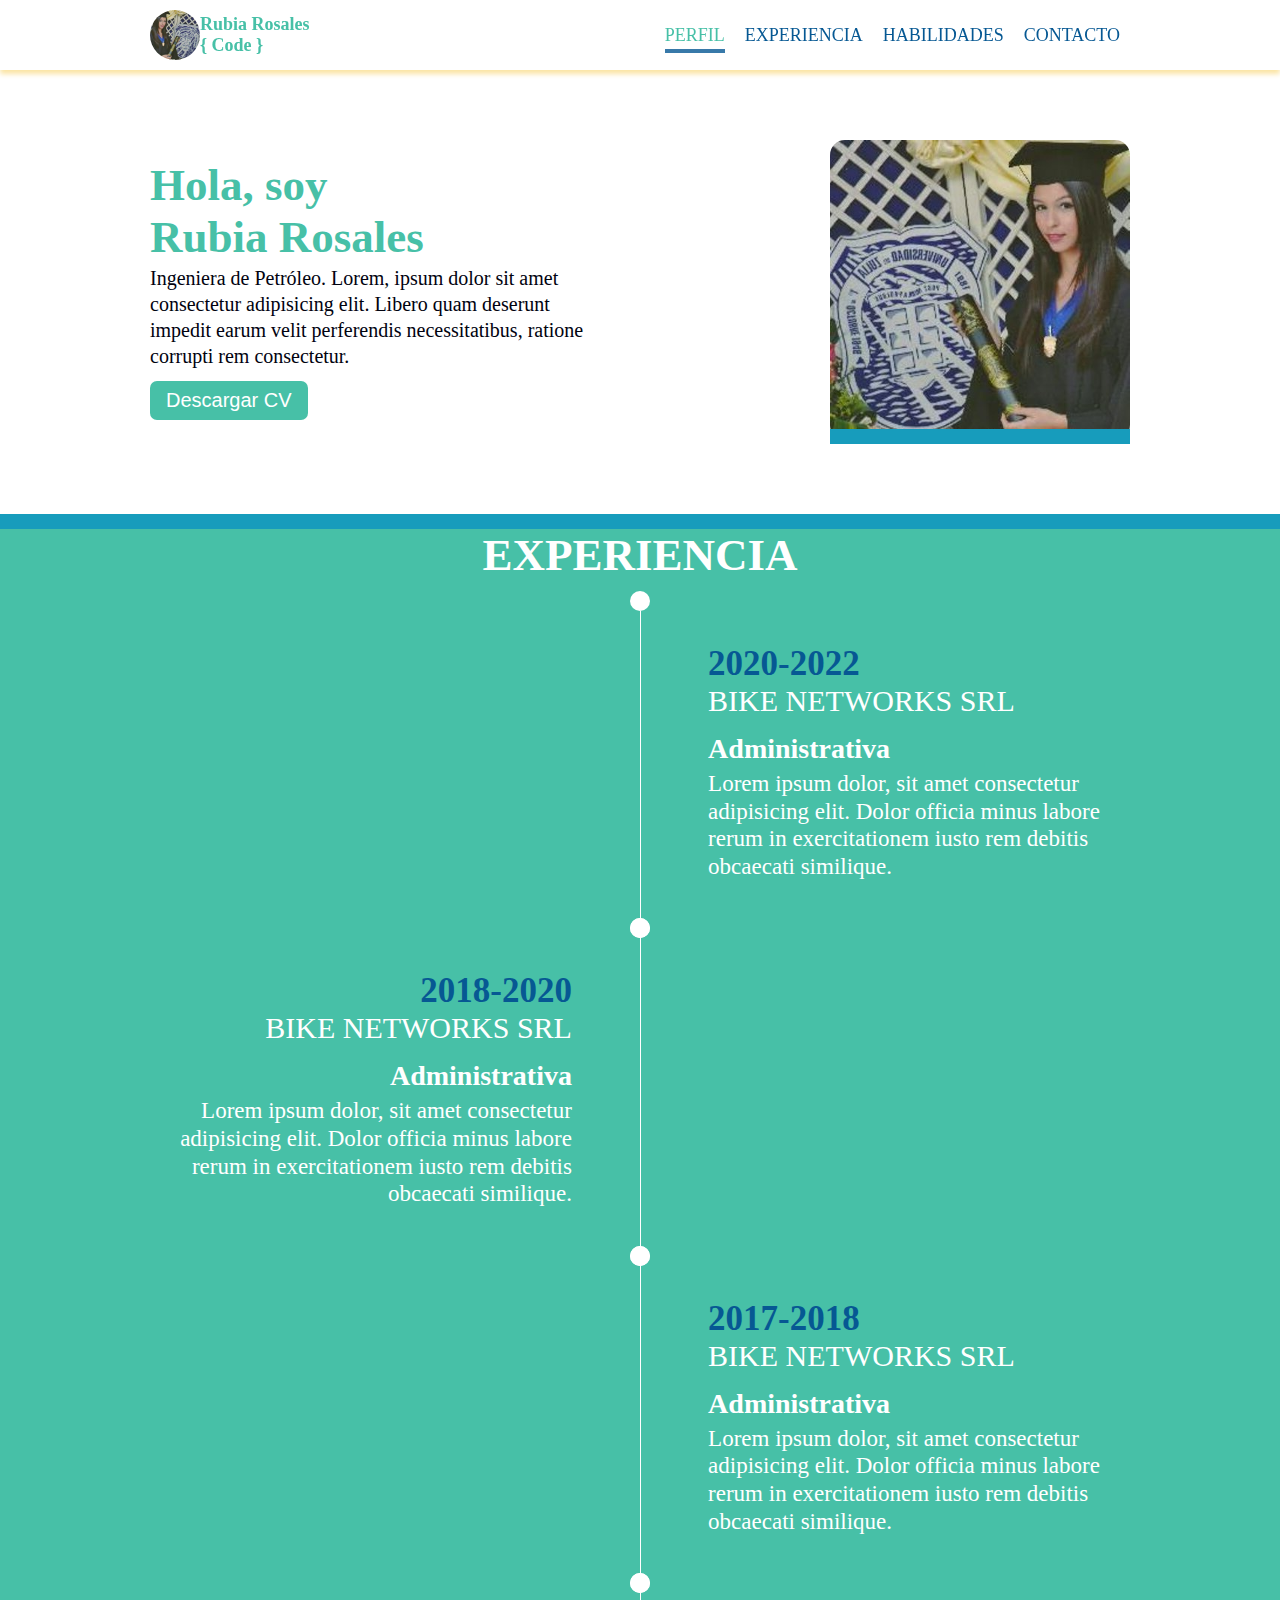
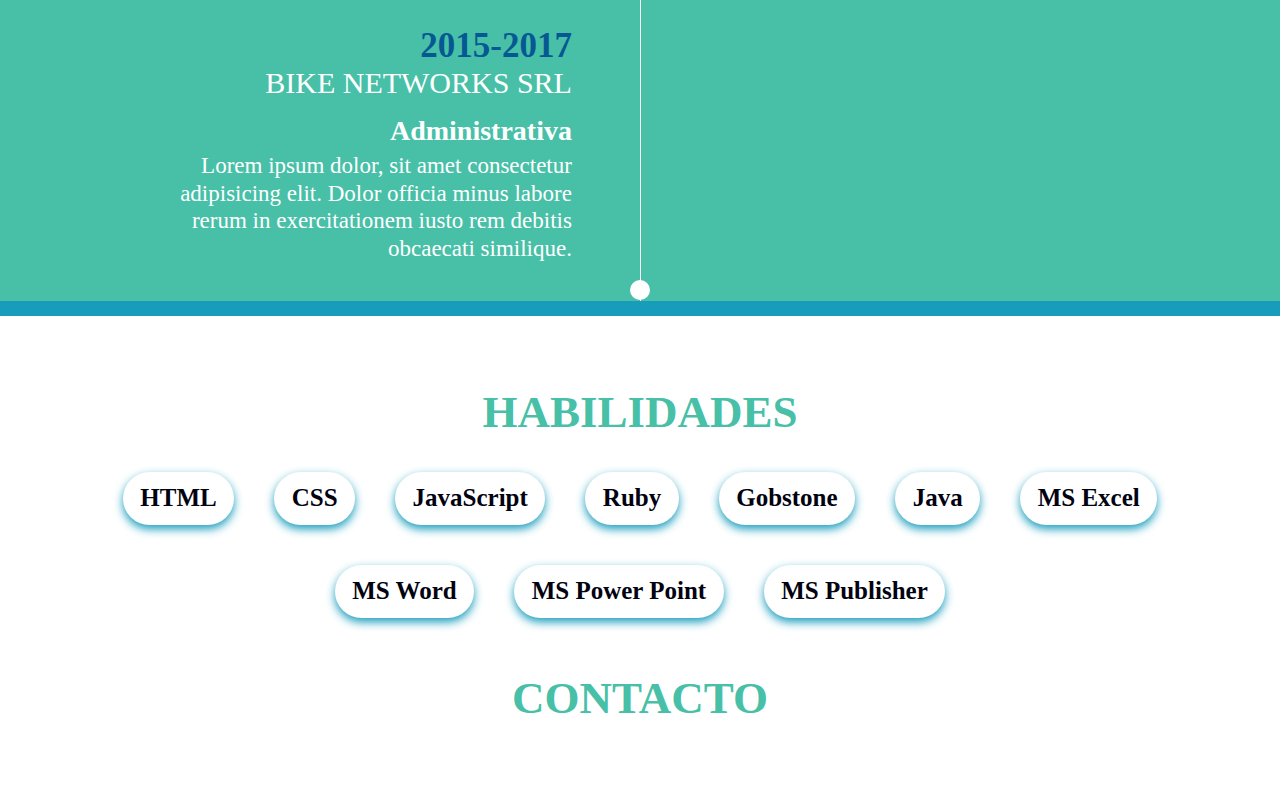
<file: index.html>
<!DOCTYPE html>
<html lang="es">

<head>
    <meta charset="UTF-8">
    <meta http-equiv="X-UA-Compatible" content="IE=edge">
    <meta name="viewport" content="width=device-width, initial-scale=1.0">
    <title>Mi curriculum vitae</title>
    <link rel="stylesheet" href="css/main.css">
    <link rel="preconnect" href="https://fonts.googleapis.com">
    <link rel="preconnect" href="https://fonts.gstatic.com" crossorigin>
    <link href="https://fonts.googleapis.com/css2?family=Arima+Madurai:wght@100&family=Bad+Script&display=swap" rel="stylesheet">
    <script defer src="js/app.js"></script>
</head>

<body>
    <header class="topheader">
        <nav class="topnav">
            <a href="#" class="logo">
                <img height="50" width="50" src="img/rrosales_400x400.jpeg" alt="Rubia Rosales" />
                <div>Rubia Rosales <br> { Code }</div>
            </a>
            <button class="open-menu" aria-label="Abrir Menú">
                <img src="img/barras.svg" alt="abrir menú" width=30rem height=30rem>
            </button>
            <ul class="menu">
                <button class="close-menu" aria-label="Cerrar Menú">
                    <img src="img/cerrar.svg" alt="cerrar menú" width=30rem height=30rem>
                </button>                
                <li><a href="#profile" class="selected">Perfil</a></li>
                <li><a href="#experiences">Experiencia</a></li>
                <li><a href="#skills">Habilidades</a></li>
                <li><a href="#contact">Contacto</a></li>
            </ul>
        </nav>
    </header>
    <div class="horizontal-padding vertical-padding"> 
        <section class="profile" id="profile">
            <div class="profile-info">
                <h1 class="profile-title">Hola, soy <br/>Rubia Rosales</h1>
              
                <p class="profile-details">Ingeniera de Petróleo. Lorem, ipsum dolor sit amet consectetur adipisicing elit. Libero quam deserunt impedit earum velit perferendis necessitatibus, ratione corrupti rem consectetur.</p>

                <button class="profile-btn">
                    Descargar CV
                </button>
            </div>
            <div class="profile-img-section">
                <img src="img/rrosales_400x400.jpeg" alt="Foto de Rubia Rosales" class="profile-img">
                <div class="profile-img-line"></div>
            </div>
        
        </section>
    </div>
    <section class="experiences" id="experiences">
    <div class="wave"></div>
    <div class="experiences-body">
        <h2 class="experience-title">Experiencia</h2>
        <div class="experience-grid">
            <div class="empty"></div>
            <div class="line"></div>
            <div class="experience">
                <div class="experience-date">2020-2022</div>
                <div class="experience-company">Bike Networks SRL</div>
                <div class="experience-position">Administrativa</div>
                <div class="experience-description">Lorem ipsum dolor, sit amet consectetur adipisicing elit. Dolor officia minus labore rerum in exercitationem iusto rem debitis obcaecati similique.</div>
            </div>
            <div class="experience experience_left">
                <div class="experience-date">2018-2020</div>
                <div class="experience-company">Bike Networks SRL</div>
                <div class="experience-position">Administrativa</div>
                <div class="experience-description">Lorem ipsum dolor, sit amet consectetur adipisicing elit. Dolor officia minus labore rerum in exercitationem iusto rem debitis obcaecati similique.</div>
            </div>
            <div class="line"></div>
            <div class="empty"></div>
            <div class="empty"></div>
            <div class="line"></div>
            <div class="experience">
                <div class="experience-date">2017-2018</div>
                <div class="experience-company">Bike Networks SRL</div>
                <div class="experience-position">Administrativa</div>
                <div class="experience-description">Lorem ipsum dolor, sit amet consectetur adipisicing elit. Dolor officia minus labore rerum in exercitationem iusto rem debitis obcaecati similique.</div>
            </div>
            <div class="experience experience_left">
                <div class="experience-date">2015-2017</div>
                <div class="experience-company">Bike Networks SRL</div>
                <div class="experience-position">Administrativa</div>
                <div class="experience-description">Lorem ipsum dolor, sit amet consectetur adipisicing elit. Dolor officia minus labore rerum in exercitationem iusto rem debitis obcaecati similique.</div>
            </div>
            <div class="line last-line"></div>
            <div class="empty"></div>
        </div>
    </div>
    <div  class="wave wave-bottom"></div>

    </section>
    <div class="horizontal-padding vertical-padding"> 
        <section class="Skills" id="skills">
            <h2 class="skills-title">Habilidades</h2>
            <ul class="skills-list">
                <li class="skills-skill">HTML</li>
                <li class="skills-skill">CSS</li>
                <li class="skills-skill">JavaScript</li>
                <li class="skills-skill">Ruby</li>
                <li class="skills-skill">Gobstone</li>
                <li class="skills-skill">Java</li>
                <li class="skills-skill">MS Excel</li>
                <li class="skills-skill">MS Word</li>
                <li class="skills-skill">MS Power Point</li>
                <li class="skills-skill">MS Publisher</li>
            </ul>

        </section>
        <section class="contact" id="contact">
            <h2 class="contact-title">Contacto</h2>
        </section>
    </div>
</body>

</html>
</file>
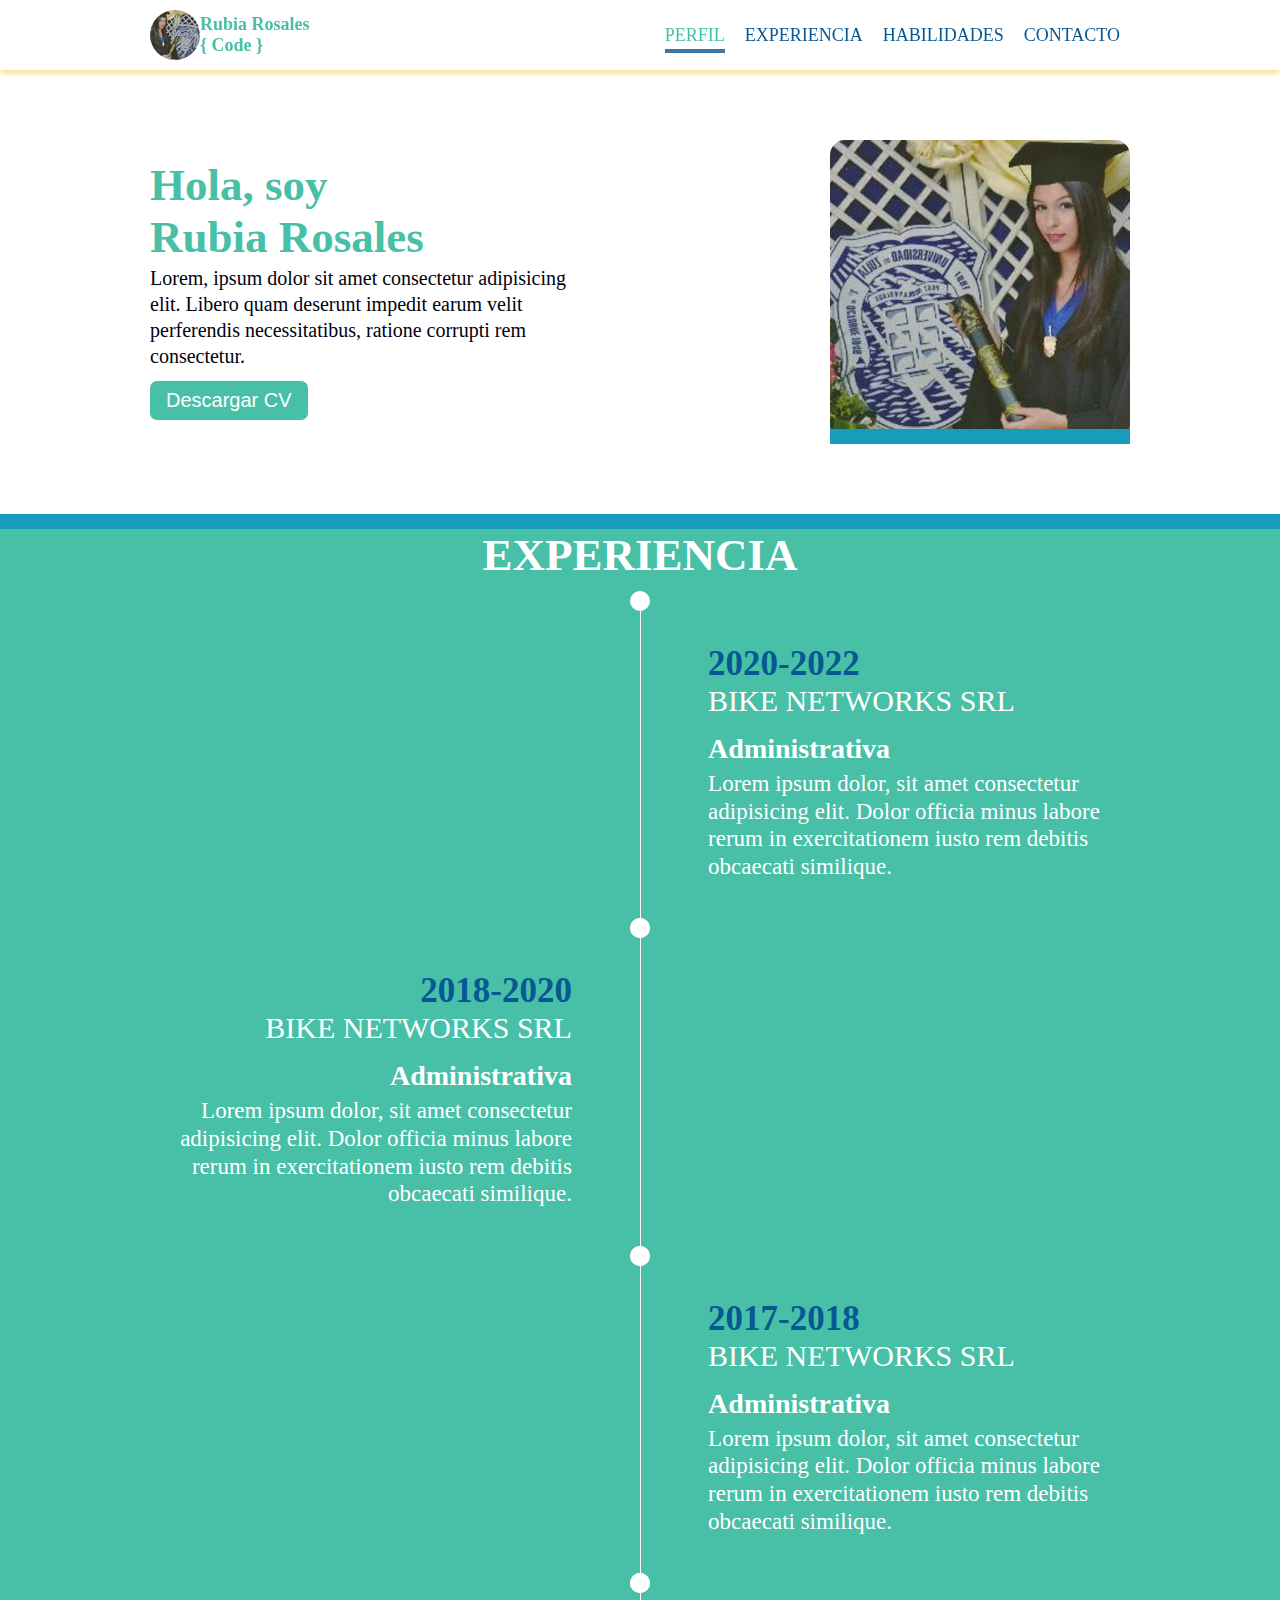
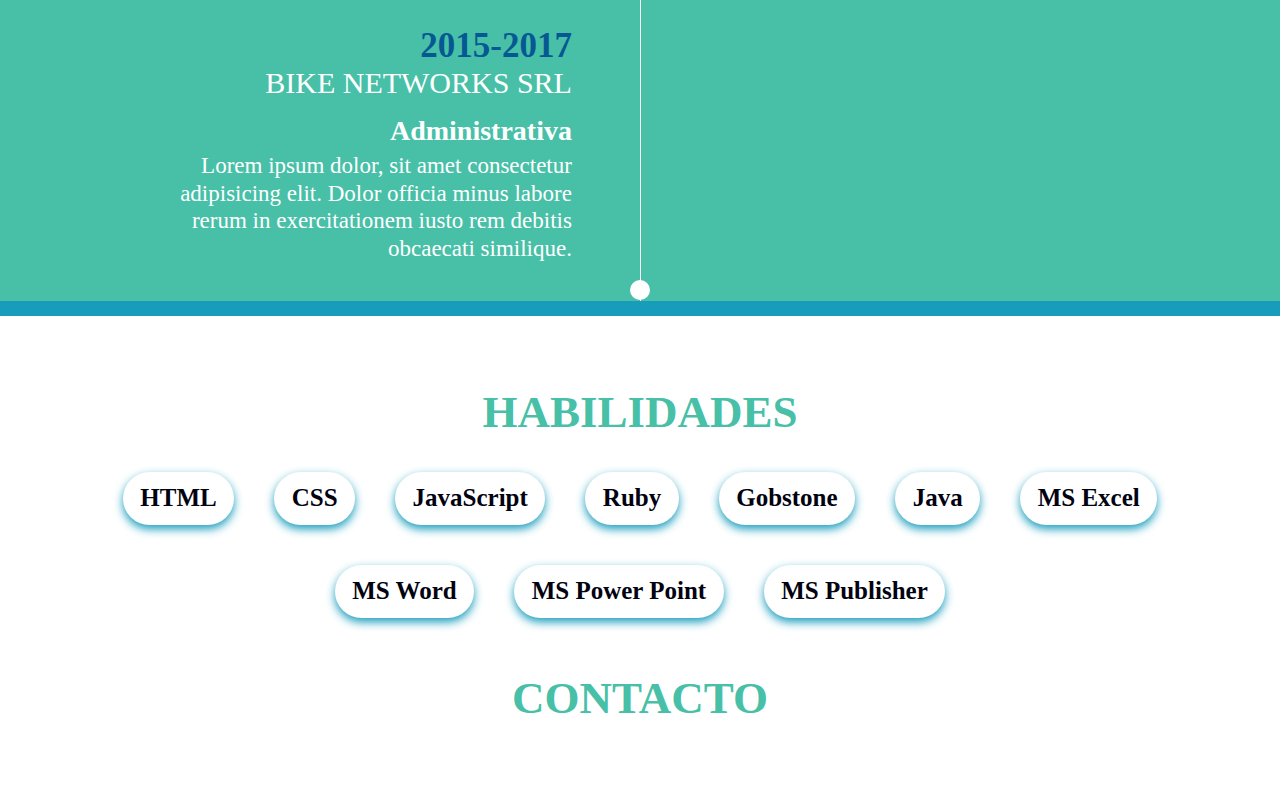
<file: flexbox.html>
<!DOCTYPE html>
<html lang="es">

<head>
    <meta charset="UTF-8">
    <meta http-equiv="X-UA-Compatible" content="IE=edge">
    <meta name="viewport" content="width=device-width, initial-scale=1.0">
    <title>Mi curriculum vitae</title>
    <link rel="stylesheet" href="css/main.css">
    <link rel="preconnect" href="https://fonts.googleapis.com">
    <link rel="preconnect" href="https://fonts.gstatic.com" crossorigin>
    <link href="https://fonts.googleapis.com/css2?family=Arima+Madurai:wght@100&family=Bad+Script&display=swap" rel="stylesheet">
    <script defer src="js/app.js"></script>
</head>

<body>
    <header class="topheader">
        <nav class="topnav">
            <a href="#" class="logo">
                <img height="50" width="50" src="img/rrosales_400x400.jpeg" alt="Rubia Rosales" />
                <div>Rubia Rosales <br> { Code }</div>
            </a>
            <button class="open-menu" aria-label="Abrir Menú">
                <img src="img/barras.svg" alt="abrir menú" width=30rem height=30rem>
            </button>
            <ul class="menu">
                <button class="close-menu" aria-label="Cerrar Menú">
                    <img src="img/cerrar.svg" alt="cerrar menú" width=30rem height=30rem>
                </button>                
                <li><a href="#profile" class="selected">Perfil</a></li>
                <li><a href="#experiences">Experiencia</a></li>
                <li><a href="#skills">Habilidades</a></li>
                <li><a href="#contact">Contacto</a></li>
            </ul>
        </nav>
    </header>
    <div class="horizontal-padding vertical-padding"> 
        <section class="profile" id="profile">
            <div class="profile-info">
                <h1 class="profile-title">Hola, soy <br/>Rubia Rosales</h1>
                <p class="profile-details">Lorem, ipsum dolor sit amet consectetur adipisicing elit. Libero quam deserunt impedit earum velit perferendis necessitatibus, ratione corrupti rem consectetur.</p>
                <button class="profile-btn">
                    Descargar CV
                </button>
            </div>
            <div class="profile-img-section">
                <img src="img/rrosales_400x400.jpeg" alt="Foto de Rubia Rosales" class="profile-img">
                <div class="profile-img-line"></div>
            </div>
        
        </section>
    </div>
    <section class="experiences" id="experiences">
    <div class="wave"></div>
    <div class="experiences-body">
        <h2 class="experience-title">Experiencia</h2>
        <div class="experience-grid">
            <div class="empty"></div>
            <div class="line"></div>
            <div class="experience">
                <div class="experience-date">2020-2022</div>
                <div class="experience-company">Bike Networks SRL</div>
                <div class="experience-position">Administrativa</div>
                <div class="experience-description">Lorem ipsum dolor, sit amet consectetur adipisicing elit. Dolor officia minus labore rerum in exercitationem iusto rem debitis obcaecati similique.</div>
            </div>
            <div class="experience experience_left">
                <div class="experience-date">2018-2020</div>
                <div class="experience-company">Bike Networks SRL</div>
                <div class="experience-position">Administrativa</div>
                <div class="experience-description">Lorem ipsum dolor, sit amet consectetur adipisicing elit. Dolor officia minus labore rerum in exercitationem iusto rem debitis obcaecati similique.</div>
            </div>
            <div class="line"></div>
            <div class="empty"></div>
            <div class="empty"></div>
            <div class="line"></div>
            <div class="experience">
                <div class="experience-date">2017-2018</div>
                <div class="experience-company">Bike Networks SRL</div>
                <div class="experience-position">Administrativa</div>
                <div class="experience-description">Lorem ipsum dolor, sit amet consectetur adipisicing elit. Dolor officia minus labore rerum in exercitationem iusto rem debitis obcaecati similique.</div>
            </div>
            <div class="experience experience_left">
                <div class="experience-date">2015-2017</div>
                <div class="experience-company">Bike Networks SRL</div>
                <div class="experience-position">Administrativa</div>
                <div class="experience-description">Lorem ipsum dolor, sit amet consectetur adipisicing elit. Dolor officia minus labore rerum in exercitationem iusto rem debitis obcaecati similique.</div>
            </div>
            <div class="line last-line"></div>
            <div class="empty"></div>
        </div>
    </div>
    <div  class="wave wave-bottom"></div>

    </section>
    <div class="horizontal-padding vertical-padding"> 
        <section class="Skills" id="skills">
            <h2 class="skills-title">Habilidades</h2>
            <ul class="skills-list">
                <li class="skills-skill">HTML</li>
                <li class="skills-skill">CSS</li>
                <li class="skills-skill">JavaScript</li>
                <li class="skills-skill">Ruby</li>
                <li class="skills-skill">Gobstone</li>
                <li class="skills-skill">Java</li>
                <li class="skills-skill">MS Excel</li>
                <li class="skills-skill">MS Word</li>
                <li class="skills-skill">MS Power Point</li>
                <li class="skills-skill">MS Publisher</li>
            </ul>

        </section>
        <section class="contact" id="contact">
            <h2 class="contact-title">Contacto</h2>
        </section>
    </div>
</body>

</html>
</file>
<file: css/main.css>
:root/*html*/{
    font-size: 62.5%;
    --theme-color:white;
    --primary-color: #47c0a7;
    --secundary-color: #065893;
    --text-color: rgb(1, 2, 15);
    --text-color-inverse:white;
    --navbar-shadow-color: #fbe4a3;
    --menu-mobile-background-color:#179cbc;
    scroll-behavior: smooth;
}

body{
    margin:0;
    padding:0;
    box-sizing: border-box;
    /*font-family: 'Arima Madurai';*/
    font-size: 1.4rem;
    background-color: var(--theme-color);
    color: var(--text-color);
    padding-top: 7rem;
    
}

a{
    text-decoration: none;
    color: var(--text-color);
}

section[id]{
    scroll-margin-top: 9.8rem;
}

/*ESTILOS DEL NAVBAR*/

.topheader{
box-shadow: 0 0.4rem 0.5rem var(--navbar-shadow-color);
position: fixed;
background-color: var(--theme-color);
left: 0;/*ver qué hizo acá*/
top: 0;
width: 100%;
z-index: 100;
}

.topnav{
    display: flex;
    justify-content: space-between;
    padding: 1rem;
    max-width: 98rem;
    margin: 0 auto;

}

/* LOGO*/
.logo{
    display: flex;
    align-items: center;
    font-size: 1.8rem;
    font-weight:bolder;
    color: var(--primary-color);
}

.logo img{
    border-radius: 50%;
}
/*MENU*/

.menu{
display: flex;
list-style: none;
margin: 0;
padding: 0;
}

.menu li{
    padding: 0 1rem;
}

.menu a{
    color: var(--secundary-color);
    font-size: 1.8rem;
    font-weight: 500;
    line-height: 5rem;
    text-transform: uppercase;
    position: relative;
}

.menu a::after{
    content: "";
    background-color: var(--secundary-color);
    position: absolute;
    left: 0;
    top: calc(100% + 0.4rem);
    width: 100%;
    height: 0.4rem;
    opacity: 0;
}

.menu a.selected::after,
.menu a:hover::after{
    opacity: 0.8;
}
.menu a.selected,
.menu a:hover{
    color:var(--primary-color);
}

.open-menu,
.close-menu {
    display: none;
}
/* PROFILE */

.profile-info{
    margin-top: 1.5rem;
    margin-bottom: 2rem;
}
.profile-img{
width: 80%;
max-width: 30rem;
border-radius: 5%;
}
.profile-img-section{
    position: relative;
    display: inline;
}
.profile-img-line{
    background-color: var(--menu-mobile-background-color);
    width: 100%;
    position: absolute;
    height: 1.5rem;
    left: 0;
    bottom: 0%;
}
.profile{
    text-align: center;
}
.profile-title{
    font-size: 3rem;
    font-weight: bold;
    margin: 0;
    color: var(--primary-color);
}
.profile-details{
    font-size: 1.8rem;
    font-weight: 500;
    line-height: 1.3;
    max-width: 45rem;
    margin: 0.2rem auto;
}
.profile-btn{
    background-color: var(--primary-color);
    color: var(--text-color-inverse);
    border: none;
    font-size: 1.5rem;
    padding: 0.4em 0.8em;
    border-radius: 0.7rem;
}
.profile-btn:hover{
    filter: brightness(120%);
}

.horizontal-padding{
    padding-left: 2.5rem;
    padding-right: 2.5rem;
}
.vertical-padding{
    padding-top: 2.5rem;
    padding-bottom: 2.5rem;
}

/* EXPERIENCES */
.experiences{
    display: flex;
    flex-direction: column;
}
.wave{
    width: 100%;
    height: 1.5rem;
    background-color: var(--menu-mobile-background-color);
}

.experiences-body{
    background-color: var(--primary-color);
    color: var(--text-color-inverse);
    
}
.experience-title{
    text-transform: uppercase;
    text-align: center;
    font-size: 3rem;
    font-weight: bold;
    margin: 0;
}
.experience-date{
    color: var(--secundary-color);
    font-size: 2.3rem;
    font-weight: bold;
    margin-top: 1.5rem;
}
.experience-company{
    text-transform: uppercase;
    font-size: 2rem;
}
.experience-position{
    font-size: 1.7rem;
    font-weight: bold;
    margin-top: 1.5rem;
}
.experience-description{
    font-size: 1.6rem;
    margin-top: 0.5rem;
    margin-bottom: 0.5rem;
    
}
.experience{
    padding: 1.8rem;
    max-width: 50rem;
    margin: 0 auto;
}



/* /SKILSS/ */
.skills{
    max-width: 980px;
    margin: 0 auto;
}
.skills-title{
    font-size: 3rem;
    font-weight: bold;
    margin: 0;
    color: var(--primary-color);
    text-align: center;
    text-transform: uppercase;
}
.skills-skill{
    font-size: 1.8rem;
    font-weight: bold;
    margin: 0;
    box-shadow: 0 0.4rem 1rem var(--menu-mobile-background-color);
    border-radius: 4.2rem;
    padding: 0.5em 0.7em;
    margin: 1rem;
    text-align: center;
}
.skills-list{
    list-style: none;
    padding: 0;
    display: flex;
    flex-wrap: wrap;
    justify-content: center;
}

/*CONTACT*/
.contact-title{
    font-size: 3rem;
    margin-bottom: 3rem;
    text-transform: uppercase;
    color: var(--primary-color);
    text-align: center;
    font-weight: bold;
    margin: 0;
    padding-top: 2rem;
}

@media (max-width: 950px){

/*MENU*/

.menu{
flex-direction: column;
position: fixed;
left: 0;
top: 0;
width: 100%;
align-items: center;
background-color: var(--menu-mobile-background-color);
height: 100%;
overflow-y: auto;
opacity: 0;
pointer-events: none;

}

.menu li{
    padding: 0;
}

.menu a{
    color: var(--text-color-inverse);
    line-height: 6rem;
    text-transform: uppercase;
    font-size: 2.5rem;
}

.open-menu,
.close-menu {
    display: block;
    border: none;
    background: none;
    cursor: pointer;
    

}

.close-menu{
    align-self: flex-end;
    padding: 2rem 1.5rem;
}

.menu-opened{
    opacity: 1;
    pointer-events: all;
    transition:opacity 1s;
}

.menu a::after{
    content: none;
}
.menu a.selected,
.menu a:hover{
    opacity:1;
    color: var(--navbar-shadow-color);
    
    
}

}

@media (min-width: 950px){
    .horizontal-padding{
        padding-left: 7rem;
        padding-right: 7rem;
    }
    .vertical-padding{
        padding-top: 7rem;
        padding-bottom: 7rem;
    }
    

/* //PROFILE// */
.profile{
    display: flex;
    text-align: left;
    justify-content: space-between;
    max-width: 980px;
    margin: 0 auto;
    align-items: center;
}

.profile-img{
width: 100%;
transform: scaleX(-1);
}

.profile-title{
    font-size: 4.5rem;
    color: var(--primary-color);
}
.profile-details{
    font-size: 2rem;
    margin: 0.2rem 0;
}
.profile-btn{
    font-size: 2rem;
    margin-top: 1rem;
    border-radius: 0.7rem;
    
}

/* //SKILLS// */
.skills-title{
    font-size: 4.5rem;
}
.skills-skill{
    font-size: 2.5rem;
    margin: 2rem;
    
}
/* EXPERIENCES */

.experience-title{
    font-size: 4.5rem;
    margin-bottom: 3rem;
}
.experience-date{
    font-size: 3.5rem;
}
.experience-company{
    font-size: 3rem;
}
.experience-position{
    font-size: 2.8rem;
}
.experience-description{
    font-size: 2.3rem;
    margin-bottom: 2rem;
    line-height: 1.2;
    
}

.experience-grid{
    display: grid;
    grid-template-columns: auto 0.02rem auto;
    gap: 2rem 5rem;
    max-width: 98rem;
    margin:auto;

}
.line{
    background-color: var(--text-color-inverse);
    position: relative;
}
.line::after, 
.line::before{
    content: "";
    display: block;
    width: 2rem;
    height: 2rem;
    background-color: var(--text-color-inverse);
    border-radius: 50%;
    position: absolute;
    top: -2rem;
    left: -1rem;
}

.line::after{
    top: 100%;
} 
.last-line::after{
    top:93.2%;
    /* Debo encontrar la forma de que sea dinamico, quizas con un calc() pero cómo? */
}
.experience_left{
    text-align: right;
}

/*CONTACT*/
.contact-title{
    font-size: 4.5rem;}

}
</file>
